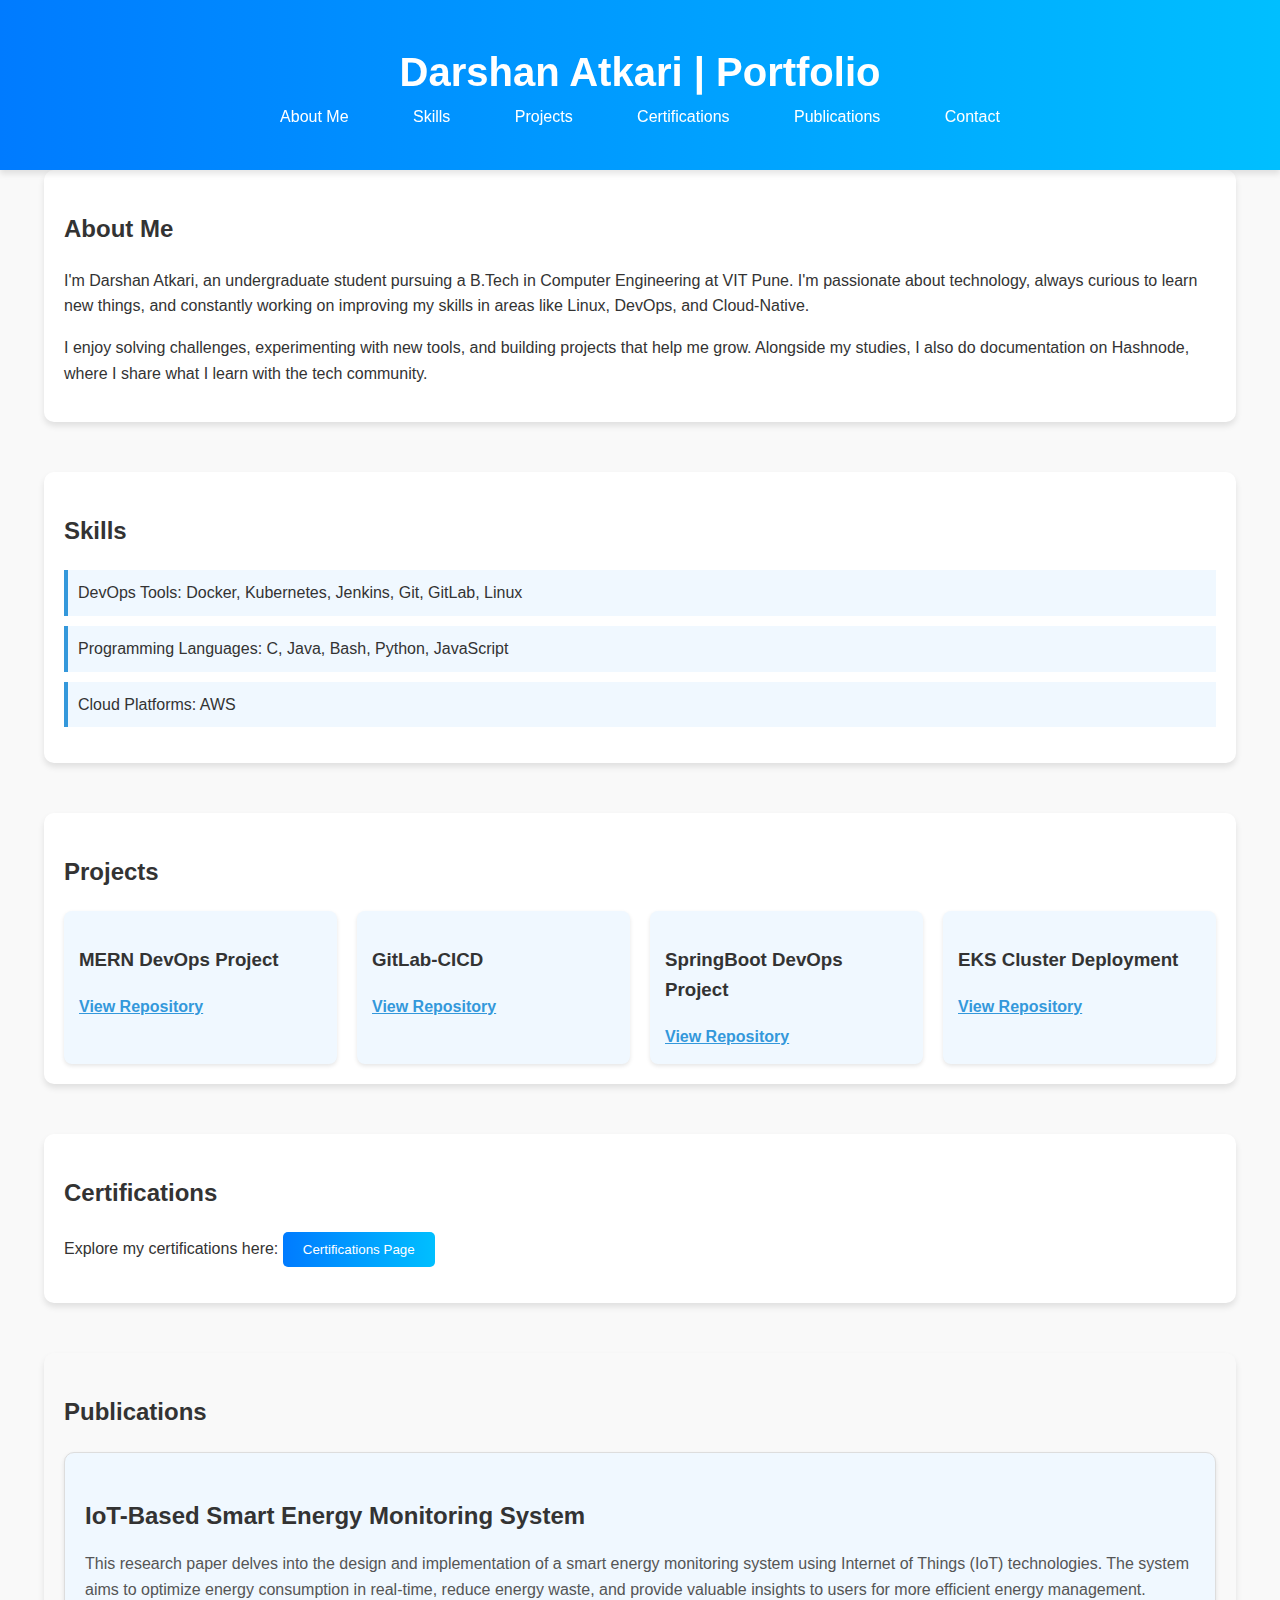
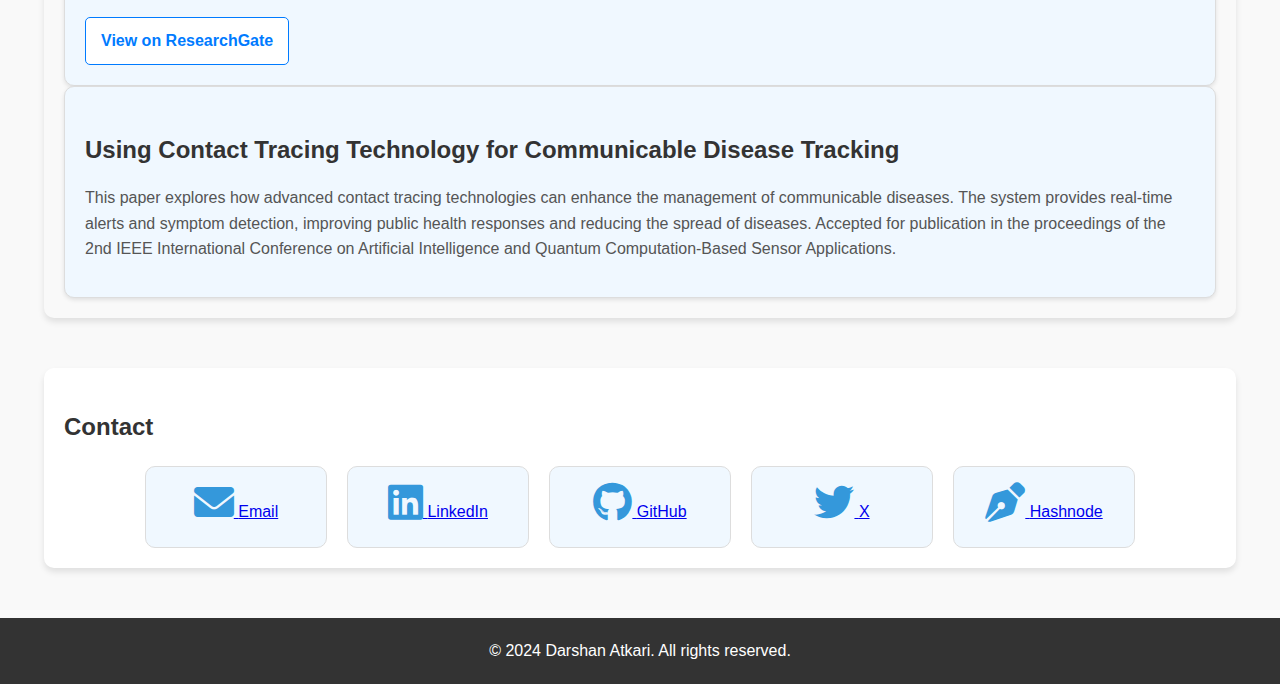
<file: index.html>
<!DOCTYPE html>
<html lang="en">

<head>
    <meta charset="UTF-8">
    <meta name="viewport" content="width=device-width, initial-scale=1.0">
    <title>Darshan Atkari Portfolio</title>
    <link rel="stylesheet" href="style.css">
    <link rel="stylesheet" href="https://cdnjs.cloudflare.com/ajax/libs/font-awesome/6.0.0-beta3/css/all.min.css">
</head>

<body>
    <header>
        <div class="container">
            <h1>Darshan Atkari | Portfolio</h1>
            <nav>
                <a href="#about">About Me</a>
                <a href="#skills">Skills</a>
                <a href="#projects">Projects</a>
                <a href="#certifications">Certifications</a>
                <a href="#publications">Publications</a>
                <a href="#contact">Contact</a>
            </nav>
        </div>
    </header>

    <main>
        <section id="about" class="container section-box">
            <h2>About Me</h2>
            <p>I'm Darshan Atkari, an undergraduate student pursuing a B.Tech in Computer Engineering at VIT Pune. I'm
                passionate about technology, always curious to learn new things, and constantly working on improving my
                skills in areas like Linux, DevOps, and Cloud-Native.</p>
            <p>I enjoy solving challenges, experimenting with new tools, and building projects that help me grow.
                Alongside my studies, I also do documentation on Hashnode, where I share what I learn with the tech
                community.</p>
        </section>

        <section id="skills" class="container section-box">
            <h2>Skills</h2>
            <ul>
                <li>DevOps Tools: Docker, Kubernetes, Jenkins, Git, GitLab, Linux</li>
                <li>Programming Languages: C, Java, Bash, Python, JavaScript</li>
                <li>Cloud Platforms: AWS</li>
            </ul>
        </section>

        <section id="projects" class="container section-box">
            <h2>Projects</h2>
            <div class="project-grid">
                <div class="project-card">
                    <h3>MERN DevOps Project</h3>
                    <a href="https://github.com/atkaridarshan04/MERN-DevOps" target="_blank">View Repository</a>
                </div>
                <div class="project-card">
                    <h3>GitLab-CICD</h3>
                    <a href="https://github.com/atkaridarshan04/GitLab-CICD" target="_blank">View Repository</a>
                </div>
                <div class="project-card">
                    <h3>SpringBoot DevOps Project</h3>
                    <a href="https://github.com/atkaridarshan04/SpringBoot-DevOps" target="_blank">View Repository</a>
                </div>
                <div class="project-card">
                    <h3>EKS Cluster Deployment</h3>
                    <a href="https://github.com/atkaridarshan04/EKS-Deployment" target="_blank">View Repository</a>
                </div>
            </div>
        </section>

        <section id="certifications" class="container section-box">
            <h2>Certifications</h2>
            <p>Explore my certifications here: <button class="styled-button"><a
                        href="./certifications/certifications.html" aria-label="View Certifications Page">Certifications
                        Page</a></button></p>
        </section>


        <!-- Publications Section -->
        <section id="publications" class="container section-box">
            <h2>Publications</h2>
            <div class="publication-card">
                <h3>IoT-Based Smart Energy Monitoring System</h3>
                <p>This research paper delves into the design and implementation of a smart energy monitoring system
                    using Internet of Things (IoT) technologies. The system aims to optimize energy consumption in
                    real-time, reduce energy waste, and provide valuable insights to users for more efficient energy
                    management.</p>
                <a href="https://www.researchgate.net/publication/387390422_IOT_based_smart_energy_monitoring_system"
                    target="_blank" class="publication-link">View on ResearchGate</a>
            </div>

            <div class="publication-card">
                <h3>Using Contact Tracing Technology for Communicable Disease Tracking</h3>
                <p>This paper explores how advanced contact tracing technologies can enhance the management of communicable diseases. The system provides real-time alerts and symptom detection, improving public health responses and reducing the spread of diseases. Accepted for publication in the proceedings of the 2nd IEEE International Conference on Artificial Intelligence and Quantum Computation-Based Sensor Applications.</p>
                <!-- <a href="" target="_blank" class="publication-link">Read on IEEE</a>  -->
            </div>
        </section>

        <section id="contact" class="container section-box">
            <h2>Contact</h2>
            <div class="contact-info-grid">
                <!-- Email Section -->
                <a href="https://mail.google.com/mail/?view=cm&fs=1&to=atkaridarshan04@gmail.com" target="_blank"
                    class="contact-card email-card" aria-label="Email">
                    <i class="fas fa-envelope contact-icon" aria-hidden="true"></i>
                    <span>Email</span>
                </a>

                <a href="https://www.linkedin.com/in/darshan-atkari-577809278/" class="contact-card" target="_blank"
                    rel="noopener noreferrer" aria-label="LinkedIn">
                    <i class="fab fa-linkedin contact-icon" aria-hidden="true"></i>
                    <span>LinkedIn</span>
                </a>
                <a href="https://github.com/atkaridarshan04" class="contact-card" target="_blank"
                    rel="noopener noreferrer" aria-label="GitHub">
                    <i class="fab fa-github contact-icon" aria-hidden="true"></i>
                    <span>GitHub</span>
                </a>
                <a href="https://x.com/atkaridarshan04" class="contact-card" target="_blank" rel="noopener noreferrer"
                    aria-label="X">
                    <i class="fab fa-twitter contact-icon" aria-hidden="true"></i>
                    <span>X</span>
                </a>
                <a href="https://hashnode.com/@atkaridarshan04" class="contact-card" target="_blank"
                    rel="noopener noreferrer" aria-label="Hashnode">
                    <i class="fas fa-pen-nib contact-icon" aria-hidden="true"></i>
                    <span>Hashnode</span>
                </a>
            </div>
        </section>

    </main>

    <footer>
        <p>&copy; 2024 Darshan Atkari. All rights reserved.</p>
    </footer>

    <!-- JavaScript -->
    <script>
        document.querySelectorAll('header nav a').forEach(link => {
            link.addEventListener('click', event => {
                event.preventDefault();
                const targetId = link.getAttribute('href').slice(1);
                const targetElement = document.getElementById(targetId);

                if (targetElement) {
                    const headerHeight = document.querySelector('header').offsetHeight;
                    const targetPosition = targetElement.offsetTop - headerHeight;

                    window.scrollTo({
                        top: targetPosition,
                        behavior: 'smooth',
                    });
                }
            });
        });
    </script>
</body>

</html>
</file>
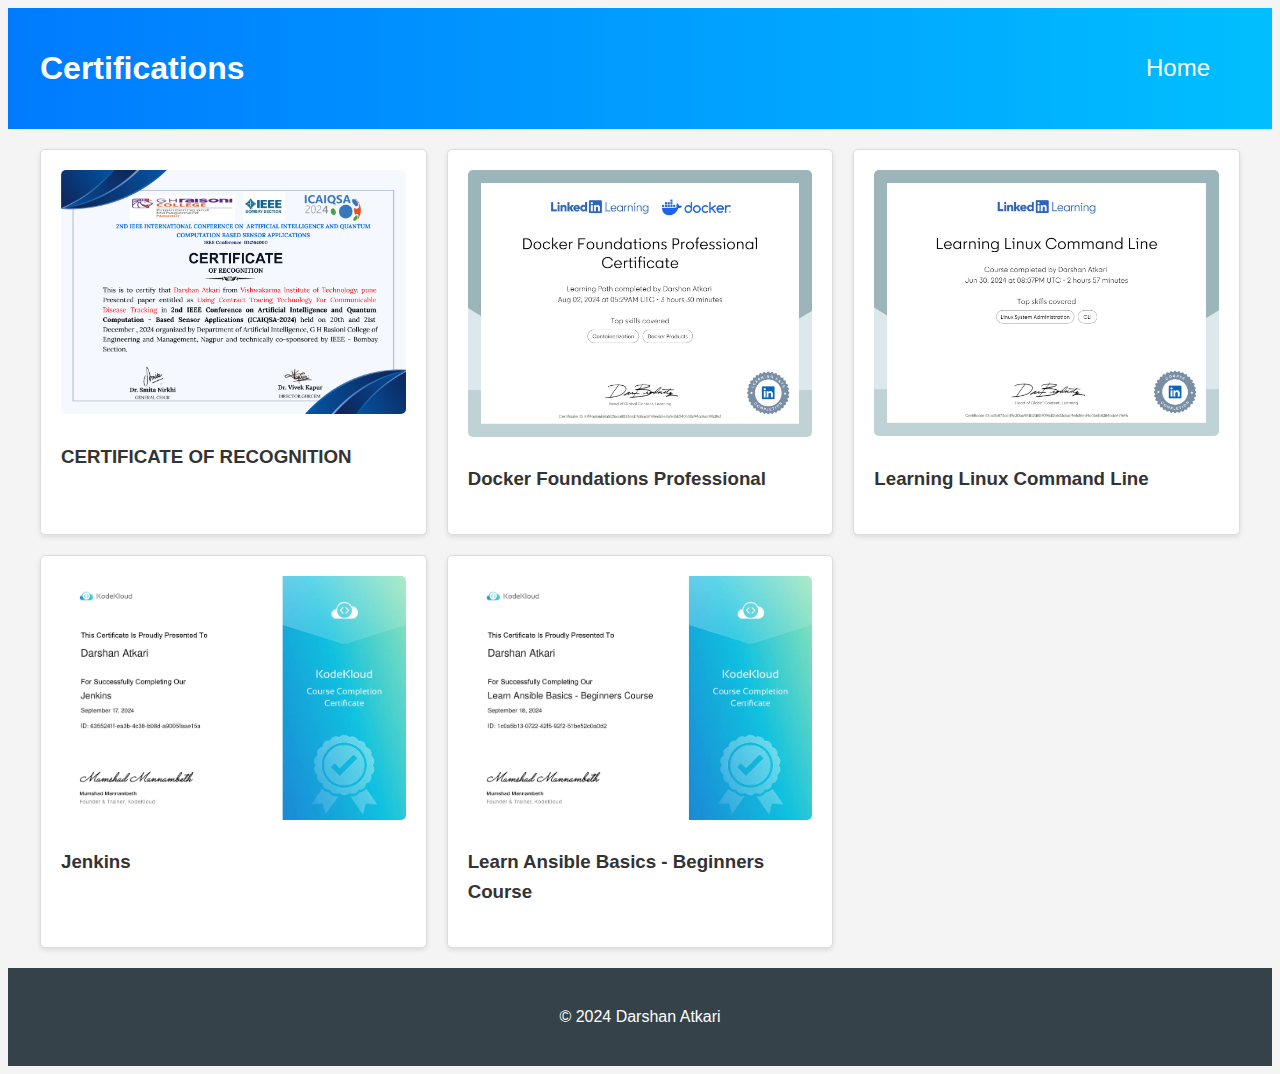
<file: certifications/certifications.html>
<!DOCTYPE html>
<html lang="en">

<head>
    <meta charset="UTF-8">
    <meta http-equiv="X-UA-Compatible" content="IE=edge">
    <meta name="viewport" content="width=device-width, initial-scale=1.0">
    <link rel="stylesheet" href="style.css">
    <title>Certifications</title>
</head>

<body>

    <header>
        <div class="container">
            <h1>Certifications</h1>
            <nav>
                <a href="../">Home</a>
            </nav>
        </div>
    </header>

    <section id="certificates" class="container">
        <div class="certification-grid">
            <div class="certification-card">
                <img src="./images/ICAIQSA-2024.png" alt="Docker Foundations Professional Certificate" class="certificate-image" onclick="openModal(this.src)" />
                <h3>CERTIFICATE OF RECOGNITION</h3>
            </div>

            <div class="certification-card">
                <img src="./images/DockerFoundationsProfessionalCertificate.jpg" alt="Docker Foundations Professional Certificate" class="certificate-image" onclick="openModal(this.src)" />
                <h3>Docker Foundations Professional</h3>
            </div>

            <div class="certification-card">
                <img src="./images/LearningLinuxCommandLine.jpg" alt="Learning Linux Command Line" class="certificate-image" onclick="openModal(this.src)" />
                <h3>Learning Linux Command Line</h3>  
            </div>

            <div class="certification-card">
                <img src="./images/Jenkins-kokekloud.webp" alt="Jenkins" class="certificate-image" onclick="openModal(this.src)" />
                <h3>Jenkins</h3> 
            </div>

            <div class="certification-card">
                <img src="./images/Ansible-kodekloud.webp" alt="Learn Ansible Basics - Beginners Course" class="certificate-image" onclick="openModal(this.src)" />
                <h3>Learn Ansible Basics - Beginners Course</h3>   
            </div>

        </div>
    </section>

    <div id="modal" class="modal" onclick="closeModal()">
        <span class="close">&times;</span>
        <img class="modal-content" id="modal-image">
        <div id="caption"></div>
    </div>

    <footer>
        <p>&copy; 2024 Darshan Atkari</p>
    </footer>

    <script>
        function openModal(src) {
            const modal = document.getElementById("modal");
            const modalImage = document.getElementById("modal-image");
            modal.style.display = "block";
            modalImage.src = src;
        }

        function closeModal() {
            const modal = document.getElementById("modal");
            modal.style.display = "none";
        }
    </script>

</body>
</html>
</file>
<file: certifications/style.css>
/* General Styling */
body {
    font-family: Arial, sans-serif;
    line-height: 1.6;
    background-color: #f4f4f4;
    color: #333;
}

header {
    background: linear-gradient(90deg, #007BFF, #00BFFF);
    color: #ffffff;
    padding: 10px 0;
    display: flex;
    justify-content: space-between;
    align-items: center;
}

header .container {
    max-width: 1200px;
    margin: 0 auto;
    display: flex;
    justify-content: space-between;
    width: 100%;
}

h1 {
    margin: 5px 0;
}

nav {
    display: flex;
    align-items: center;
}

nav a {
    color: #ffffff;
    margin: 0 30px;
    text-decoration: none;
    font-size: 1.2em;
}

nav a:first-child {
    font-size: 1.5em;
}

h2, h3 {
    margin: 20px 0;
}

.container {
    max-width: 1200px;
    margin: 0 auto;
    padding: 20px;
}

.certification-grid {
    display: grid;
    grid-template-columns: repeat(3, 1fr);
    gap: 20px;
}

.certification-card {
    background: #ffffff;
    border: 1px solid #ddd;
    border-radius: 5px;
    padding: 20px;
    box-shadow: 0 2px 5px rgba(0, 0, 0, 0.1);
    text-align: left;
    transition: transform 0.2s;
}

.certification-card:hover {
    transform: scale(1.05);
}

.certificate-image {
    max-width: 100%;
    height: auto;
    border-radius: 5px;
    cursor: pointer;
}

.modal {
    display: none;
    position: fixed;
    z-index: 1;
    left: 0;
    top: 0;
    width: 100%;
    height: 100%;
    overflow: auto;
    background-color: rgba(0, 0, 0, 0.8);
}

.modal-content {
    margin: auto;
    display: block;
    max-width: 80%;
    max-height: 80%;
}

.close {
    position: absolute;
    top: 15px;
    right: 35px;
    color: white;
    font-size: 40px;
    font-weight: bold;
    cursor: pointer;
}

.close:hover,
.close:focus {
    color: #bbb;
    text-decoration: none;
    cursor: pointer;
}

footer {
    text-align: center;
    padding: 20px 0;
    background: #35424a;
    color: #ffffff;
}

/* Responsive Styles */

/* For screens up to 1024px */
@media screen and (max-width: 1024px) {
    nav a {
        margin: 0 20px;
        font-size: 1em;
    }

    .certification-grid {
        grid-template-columns: repeat(2, 1fr);
    }
}

/* For screens up to 768px */
@media screen and (max-width: 768px) {
    header .container {
        flex-direction: column;
        align-items: center;
    }

    nav {
        flex-direction: column;
        margin-top: 10px;
    }

    nav a {
        margin: 10px 0;
        font-size: 1em;
    }

    .certification-grid {
        grid-template-columns: 1fr;
    }
}

/* For screens up to 480px */
@media screen and (max-width: 480px) {
    nav a {
        font-size: 0.9em;
    }

    .container {
        padding: 10px;
    }

    .certification-card {
        padding: 15px;
    }

    .modal-content {
        max-width: 95%;
        max-height: 95%;
    }

    .close {
        font-size: 30px;
    }

    /* Ensure vertical stacking of the header and grid */
    header .container {
        flex-direction: column;
        text-align: center;
    }

    .certification-grid {
        grid-template-columns: 1fr;
    }

    /* Adjust font size for better readability on small screens */
    h1 {
        font-size: 1.8em;
    }

    nav a {
        font-size: 0.9em;
        margin: 8px 0;
    }
}
</file>
<file: style.css>
/* General Reset and Body Styling */
body {
    margin: 0;
    font-family: 'Arial', sans-serif;
    line-height: 1.6;
    color: #333;
    background-color: #f9f9f9;
}

/* Enhanced Container */
.container {
    width: 90%;
    max-width: 1200px;
    margin: 0 auto;
    padding: 20px;
}

header {
    background: linear-gradient(90deg, #007BFF, #00BFFF); 
    color: #fff;
    padding: 20px 0;
    box-shadow: 0 4px 6px rgba(0, 0, 0, 0.1); 
    position: sticky;
    top: 0;
    z-index: 1000;
    transition: background-color 0.3s ease-in-out;
}

header h1 {
    margin: 0;
    font-size: 2.5rem;
    font-weight: bold;
    text-align: center;
    font-family: 'Poppins', sans-serif; 
}

header nav {
    text-align: center;
}

header nav a {
    text-decoration: none;
    color: #fff;
    font-size: 1rem;
    margin: 0 15px;
    font-weight: 500;
    padding: 10px 15px;
    border-radius: 5px;
    transition: all 0.3s ease-in-out;
}

header nav a:hover {
    background-color: rgba(255, 255, 255, 0.2); 
    color: #FFD700;
}

header nav a.active {
    border-bottom: 2px solid #FFD700;
}

header .contact-btn {
    background-color: #FFD700;
    color: #333;
    padding: 10px 20px;
    font-size: 1rem;
    font-weight: bold;
    text-decoration: none;
    border-radius: 5px;
    transition: background-color 0.3s ease-in-out;
}

header .contact-btn:hover {
    background-color: #FFC107;
    color: #000;
}

.section-box {
    margin-bottom: 50px;
    background: #fff;
    padding: 20px;
    box-shadow: 0 4px 6px rgba(0, 0, 0, 0.1);
    border-radius: 10px;
}

/* Skills Section */
#skills ul {
    list-style: none;
    padding: 0;
}

#skills ul li {
    background: #f0f8ff;
    margin: 10px 0;
    padding: 10px;
    border-left: 4px solid #3498db;
}

/* Projects Section */
.project-grid {
    display: grid;
    gap: 20px;
    grid-template-columns: repeat(auto-fit, minmax(250px, 1fr));
}

.project-card {
    padding: 15px;
    background: #f0f8ff;
    border-radius: 8px;
    box-shadow: 0 2px 4px rgba(0, 0, 0, 0.1);
    transition: transform 0.3s ease, box-shadow 0.3s ease;
}

.project-card:hover {
    transform: translateY(-5px);
    box-shadow: 0 4px 8px rgba(0, 0, 0, 0.2);
}

.project-card a {
    color: #3498db;
    font-weight: bold;
}

/* Contact Section */
.contact-info-grid {
    display: flex;
    flex-wrap: wrap;
    justify-content: center;
    gap: 20px;
}

.contact-card {
    text-align: center;
    padding: 15px;
    background-color: #f0f8ff;
    border-radius: 10px;
    border: 1px solid #ddd;
    width: 150px;
    transition: transform 0.3s ease, background-color 0.3s ease;
}

.contact-card:hover {
    transform: translateY(-5px);
    background-color: #e0f7ff;
}

.contact-icon {
    font-size: 2.5rem;
    margin-bottom: 10px;
    color: #3498db;
}

/* Styled Button */
.styled-button {
    padding: 10px 20px;
    background: linear-gradient(90deg, #007BFF, #00BFFF);
    color: white;
    border: none;
    border-radius: 5px;
    cursor: pointer;
    transition: background-color 0.3s ease, transform 0.3s ease;
}

.styled-button:hover {
    background-color: #1f6fb2;
    transform: translateY(-2px);
}

.styled-button a {
    color: white;
    text-decoration: none;
}

/* Footer */
footer {
    text-align: center;
    padding: 20px;
    background-color: #333;
    color: #fff;
}

footer p {
    margin: 0;
}

/* Publications Section */
#publications {
    margin-bottom: 50px;
    padding: 20px;
    background: #f9f9f9;
    border-radius: 10px;
    box-shadow: 0 4px 6px rgba(0, 0, 0, 0.1);
}

.publication-grid {
    display: grid;
    grid-template-columns: repeat(auto-fit, minmax(300px, 1fr));
    gap: 20px;
}

.publication-card {
    background: #f0f8ff;
    padding: 20px;
    border: 1px solid #ddd;
    border-radius: 10px;
    box-shadow: 0 2px 4px rgba(0, 0, 0, 0.1);
    transition: transform 0.3s ease, box-shadow 0.3s ease;
}

.publication-card h3 {
    font-size: 1.5rem;
    font-weight: bold;
    margin-bottom: 10px;
}

.publication-card p {
    font-size: 1rem;
    color: #555;
    margin-bottom: 15px;
}

.publication-card a {
    display: inline-block;
    font-weight: bold;
    color: #007BFF;
    text-decoration: none;
    padding: 10px 15px;
    border: 1px solid #007BFF;
    border-radius: 5px;
    background: white;
    transition: background-color 0.3s ease, color 0.3s ease;
}

.publication-card a:hover {
    background-color: #007BFF;
    color: white;
}


@media (max-width: 768px) {
    header nav {
        display: none;
    }

    header .hamburger {
        display: block;
        cursor: pointer;
        font-size: 1.5rem;
        text-align: right;
        margin-right: 20px;
    }

    header nav.active {
        display: block;
        background: linear-gradient(90deg, #007BFF, #00BFFF);
        padding: 20px 0;
    }

    .publication-grid {
        grid-template-columns: 1fr;
    }
}
</file>
